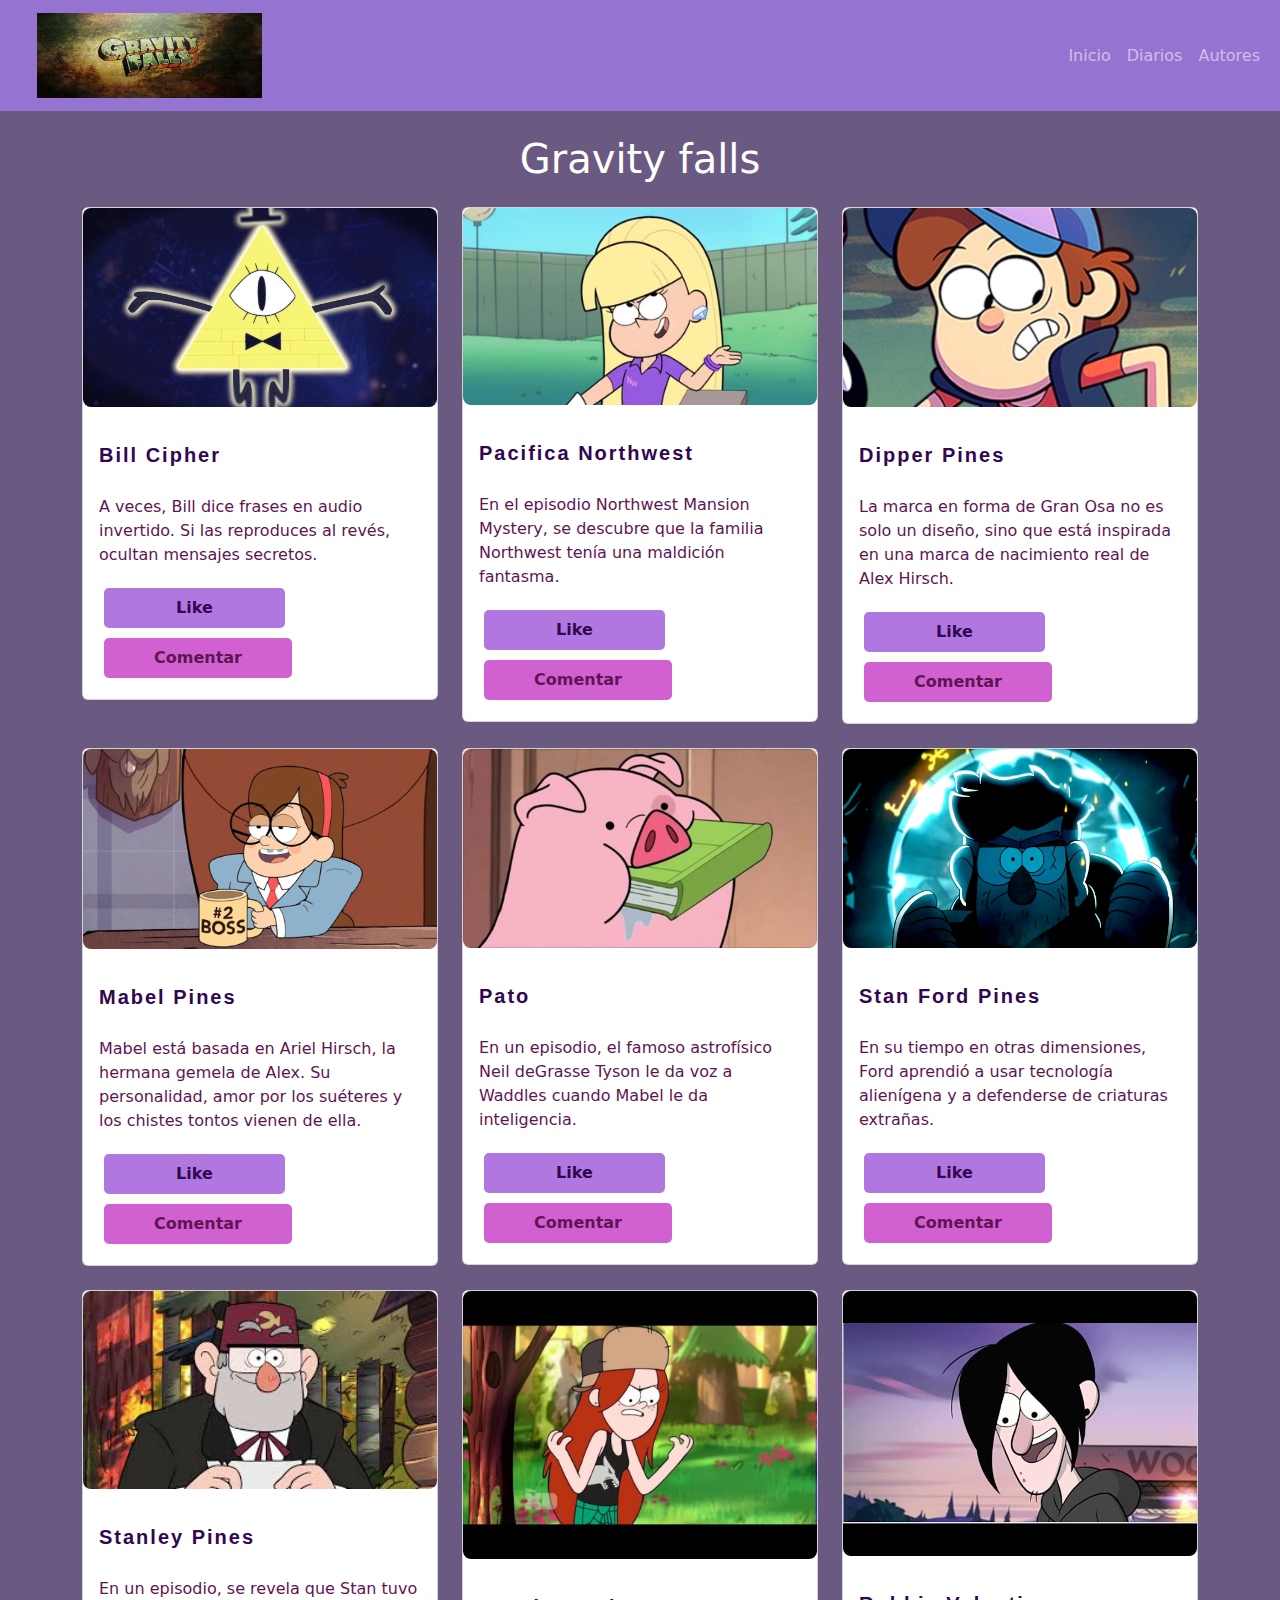
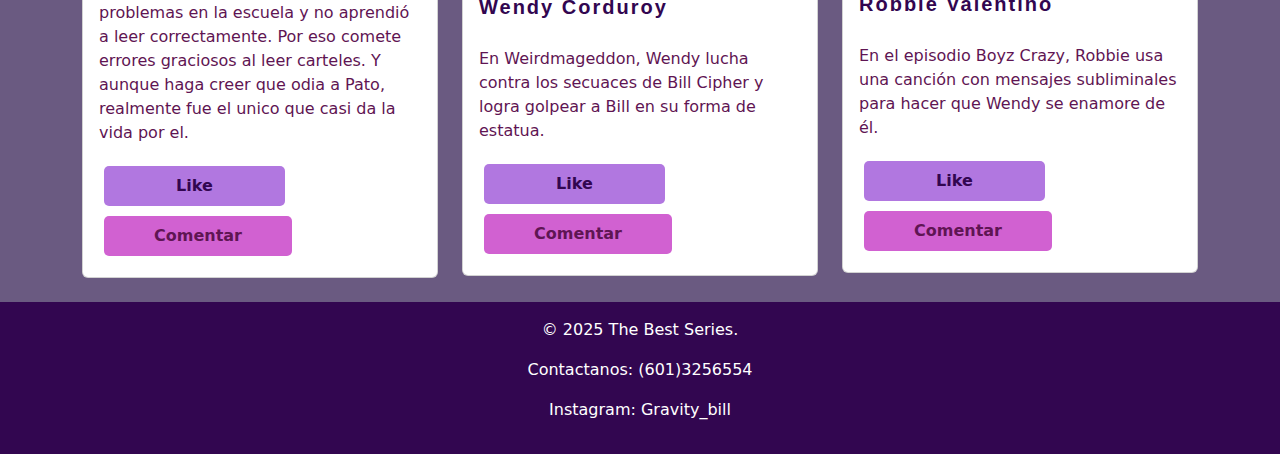
<file: index.html>
<!DOCTYPE html>
<html lang="es">
<head>
    <meta charset="UTF-8">
    <meta name="viewport" content="width=device-width, initial-scale=1">
    <title>The Best Series</title>
    
    <!-- Enlace a Bootstrap -->
    <link rel="stylesheet" href="https://cdn.jsdelivr.net/npm/bootstrap@5.3.0/dist/css/bootstrap.min.css">
    <script src="https://cdn.jsdelivr.net/npm/bootstrap@5.3.0/dist/js/bootstrap.bundle.min.js"></script>
    
    <!-- Enlace al CSS-->
    <link rel="stylesheet" href="css/estilos.css">
</head>
<body class="fondo">

    <div id="menu-container"></div>


    

    <div class="container mt-4">
        <h1 class="text-center mb-4">Gravity falls</h1>

        <div class="row">
          <div class="col-12 col-md-4 mb-4">
            <div class="card">
                <img src="imagenes/bill.png" class="imagen card-img-top" alt="Imagen 1">
                <div class="card-body">
                <h5 class="titulo">Bill Cipher</h5>
                 <p class="texto_info">A veces, Bill dice frases en audio invertido. 
                            Si las reproduces al revés, ocultan mensajes secretos.</p>
                <button class="boton_1">Like</button>
                <button class="boton_2">Comentar</button>
                </div>
            </div>
        </div>

            <div class="col-12 col-md-4 mb-4">
                <div class="card">
                    <img src="imagenes/pacifica.jpg" class="imagen card-img-top" alt="Imagen 2">
                    <div class="card-body">
                        <h5 class="titulo">Pacifica Northwest</h5>
                        <p class="texto_info">En el episodio Northwest Mansion Mystery, 
                            se descubre que la familia Northwest tenía una maldición fantasma.</p>
                        <button class="boton_1">Like</button>
                        <button class="boton_2">Comentar</button>
                </div>
                </div>
            </div>

            <div class="col-12 col-md-4 mb-4">
                <div class="card">
                    <img src="imagenes/diper.jpg" class="imagen card-img-top" alt="Imagen 3">
                    <div class="card-body">
                        <h5 class="titulo">Dipper Pines</h5>
                        <p class="texto_info">La marca en forma de Gran Osa no es solo un diseño, sino que está 
                            inspirada en una marca de nacimiento real de Alex Hirsch.</p>
                        <button class="boton_1">Like</button>
                        <button class="boton_2">Comentar</button>
                </div>
                </div>
            </div>

            <div class="col-12 col-md-4 mb-4">
                <div class="card">
                    <img src="imagenes/mabel.jpg" class="imagen card-img-top" alt="Imagen 4">
                    <div class="card-body">
                        <h5 class="titulo">Mabel Pines</h5>
                        <p class="texto_info">Mabel está basada en Ariel Hirsch, la hermana gemela de Alex. Su personalidad, 
                            amor por los suéteres y los chistes tontos vienen de ella.</p>
                        <button class="boton_1">Like</button>
                        <button class="boton_2">Comentar</button>
                </div>
                </div>
            </div>

            <div class="col-12 col-md-4 mb-4">
                <div class="card">
                    <img src="imagenes/pati.jpg" class="imagen card-img-top" alt="Imagen 5">
                    <div class="card-body">
                        <h5 class="titulo">Pato</h5>
                        <p class="texto_info">En un episodio, el famoso astrofísico Neil deGrasse 
                            Tyson le da voz a Waddles cuando Mabel le da inteligencia.</p>
                        <button class="boton_1">Like</button>
                        <button class="boton_2">Comentar</button>
                </div>
                </div>
            </div>

            <div class="col-12 col-md-4 mb-4">
                <div class="card">
                    <img src="imagenes/stanford.jpg" class="imagen card-img-top" alt="Imagen 6">
                    <div class="card-body">
                        <h5 class="titulo">Stan Ford Pines</h5>
                        <p class="texto_info">En su tiempo en otras dimensiones, Ford aprendió a usar 
                            tecnología alienígena y a defenderse de criaturas extrañas.</p>
                        <button class="boton_1">Like</button>
                        <button class="boton_2">Comentar</button>
                </div>
                </div>
            </div>

            <div class="col-12 col-md-4 mb-4">
                <div class="card">
                    <img src="imagenes/stanley.jpg" class="imagen card-img-top" alt="Imagen 7">
                    <div class="card-body">
                        <h5 class="titulo">Stanley Pines</h5>
                        <p class="texto_info">En un episodio, se revela que Stan tuvo problemas en la escuela y no aprendió a leer correctamente. 
                            Por eso comete errores graciosos al leer carteles. Y aunque haga creer que odia a Pato, realmente fue el unico que casi da la vida por el.</p>
                        <button class="boton_1">Like</button>
                        <button class="boton_2">Comentar</button>
                </div>
                </div>
            </div>

            <div class="col-12 col-md-4 mb-4">
                <div class="card">
                    <img src="imagenes/wendy.jpg" class="imagen card-img-top" alt="Imagen 8">
                    <div class="card-body">
                        <h5 class="titulo">Wendy Corduroy</h5>
                        <p class="texto_info">En Weirdmageddon, Wendy lucha contra los secuaces de 
                            Bill Cipher y logra golpear a Bill en su forma de estatua.</p>
                        <button class="boton_1">Like</button>
                        <button class="boton_2">Comentar</button>
                </div>
                </div>
            </div>

            <div class="col-12 col-md-4 mb-4">
                <div class="card">
                    <img src="imagenes/robin.jpg" class="imagen card-img-top" alt="Imagen 9">
                    <div class="card-body">
                        <h5 class="titulo">Robbie Valentino</h5>
                        <p class="texto_info">En el episodio Boyz Crazy, Robbie usa una canción con mensajes 
                            subliminales para hacer que Wendy se enamore de él.</p>
                        <button class="boton_1">Like</button>
                        <button class="boton_2">Comentar</button>
                </div>
                </div>
            </div>
            
        </div> 
        
    </div> 
    <div id="footer-container"></div>

    <script src="js/componentes.js"></script>
</body>
</html>
</file>
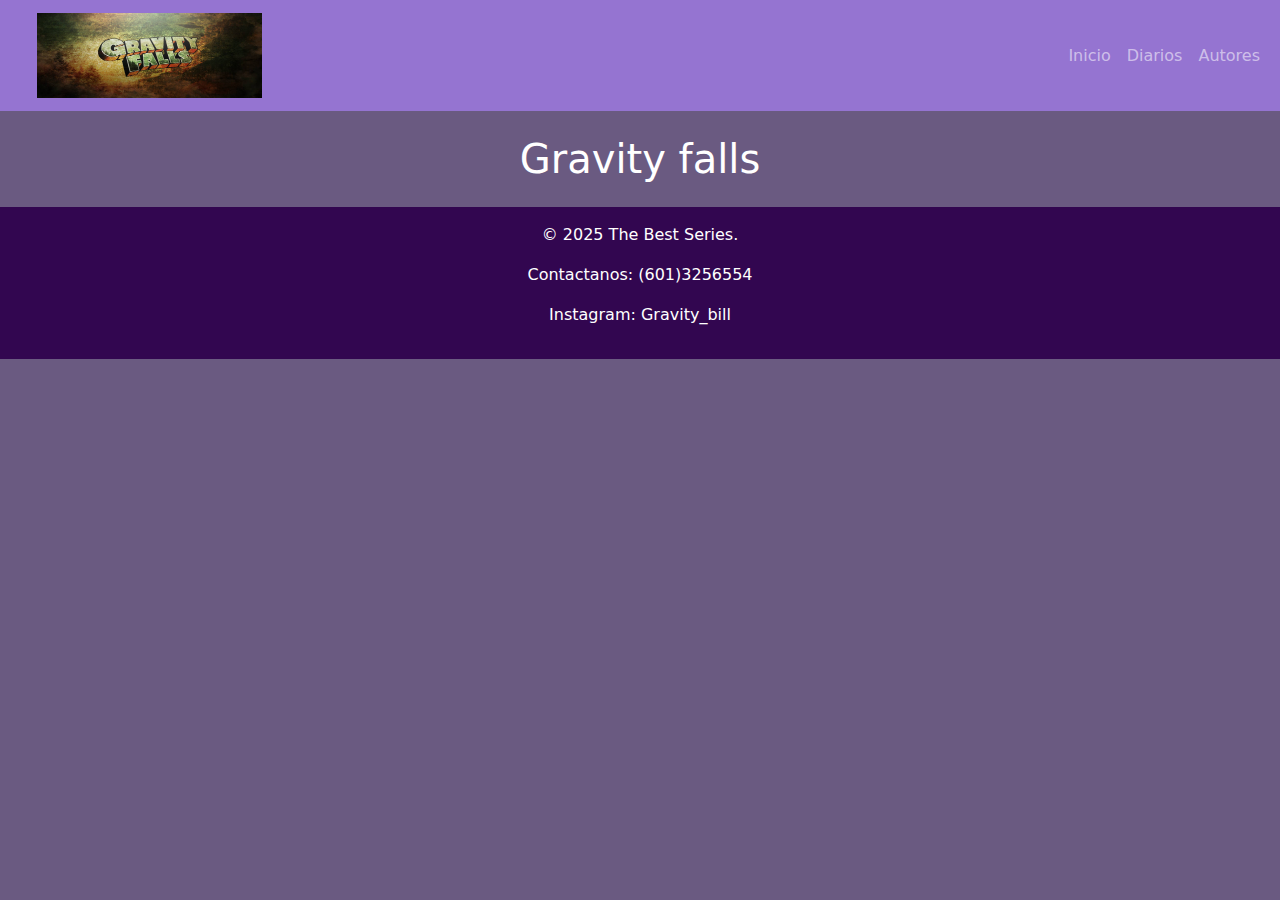
<file: Diarios.html>
<!DOCTYPE html>
<html lang="es">
<head>
    <meta charset="UTF-8">
    <meta name="viewport" content="width=device-width, initial-scale=1">
    <title>The Best Series</title>
    
    <!-- Enlace a Bootstrap -->
    <link rel="stylesheet" href="https://cdn.jsdelivr.net/npm/bootstrap@5.3.0/dist/css/bootstrap.min.css">
    <script src="https://cdn.jsdelivr.net/npm/bootstrap@5.3.0/dist/js/bootstrap.bundle.min.js"></script>
    
    <!-- Enlace al CSS-->
    <link rel="stylesheet" href="css/estilos.css">
</head>
<body class="fondo">

    <div id="menu-container"></div>


    

    <div class="container mt-4">
        <h1 class="text-center mb-4">Gravity falls</h1>

        
            
        </div> 
        
    </div> 
    <div id="footer-container"></div>

    <script src="js/componentes.js"></script>
</body>
</html>
</file>
<file: css/estilos.css>
.boton_1 {
    background-color:rgb(177, 119, 224); 
    color: #320650; 
    border: none; 
    padding: 8px 72px; 
    font-size: 16px; 
    font-weight: bold;
    border-radius: 5px; 
    cursor: pointer; 
    transition: 0.8s; 
    margin: 5px;
}


.boton_1:hover {
    background-color: #652dad; 
    color: #d3c4e7;
    box-shadow:3px 3px 5px #6a5a81;
}
.boton_2 {
    background-color:#d161d1; 
    color:#5f1553 ; 
    border: none; 
    padding: 8px 50px; 
    font-size: 16px; 
    font-weight: bold; 
    border-radius: 5px; 
    cursor: pointer; 
    transition: 0.8s; 
    margin:5px;
}

/* Efecto mouse */
.boton_2:hover {
    background-color: #7c0076; 
    color: #ffd4fb;
    box-shadow:3px 3px 5px #69317a;
}
body {
    background-color: #a10e0e; 
    color: white; 
}
.fondo{

    background-color: #6a5a81;
}
.titulo{
     font-family: 'Poppins', sans-serif; 
     font-weight: bold; 
     color: #320650; 
     letter-spacing: 2px; 
     padding: 20px 0; 
}

.texto_info{
    color:#5f1553;
}

.imagen{
    border-radius: 8px;
}
.imagen:hover{
    box-shadow: 3px 3px 10px #6a5a81;
}
.card {
    transition: transform 0.3s ease-in-out;
}

.card:hover {
    transform: scale(1.05); 
}
.menu {
    background-color: #9574d1 !important; /* Color naranja */
}
.imagen_menu{
    width:250px;
    height: 85px;
    padding-left: 25px;
}
.footer{
    background-color: #320650;
}
</file>
